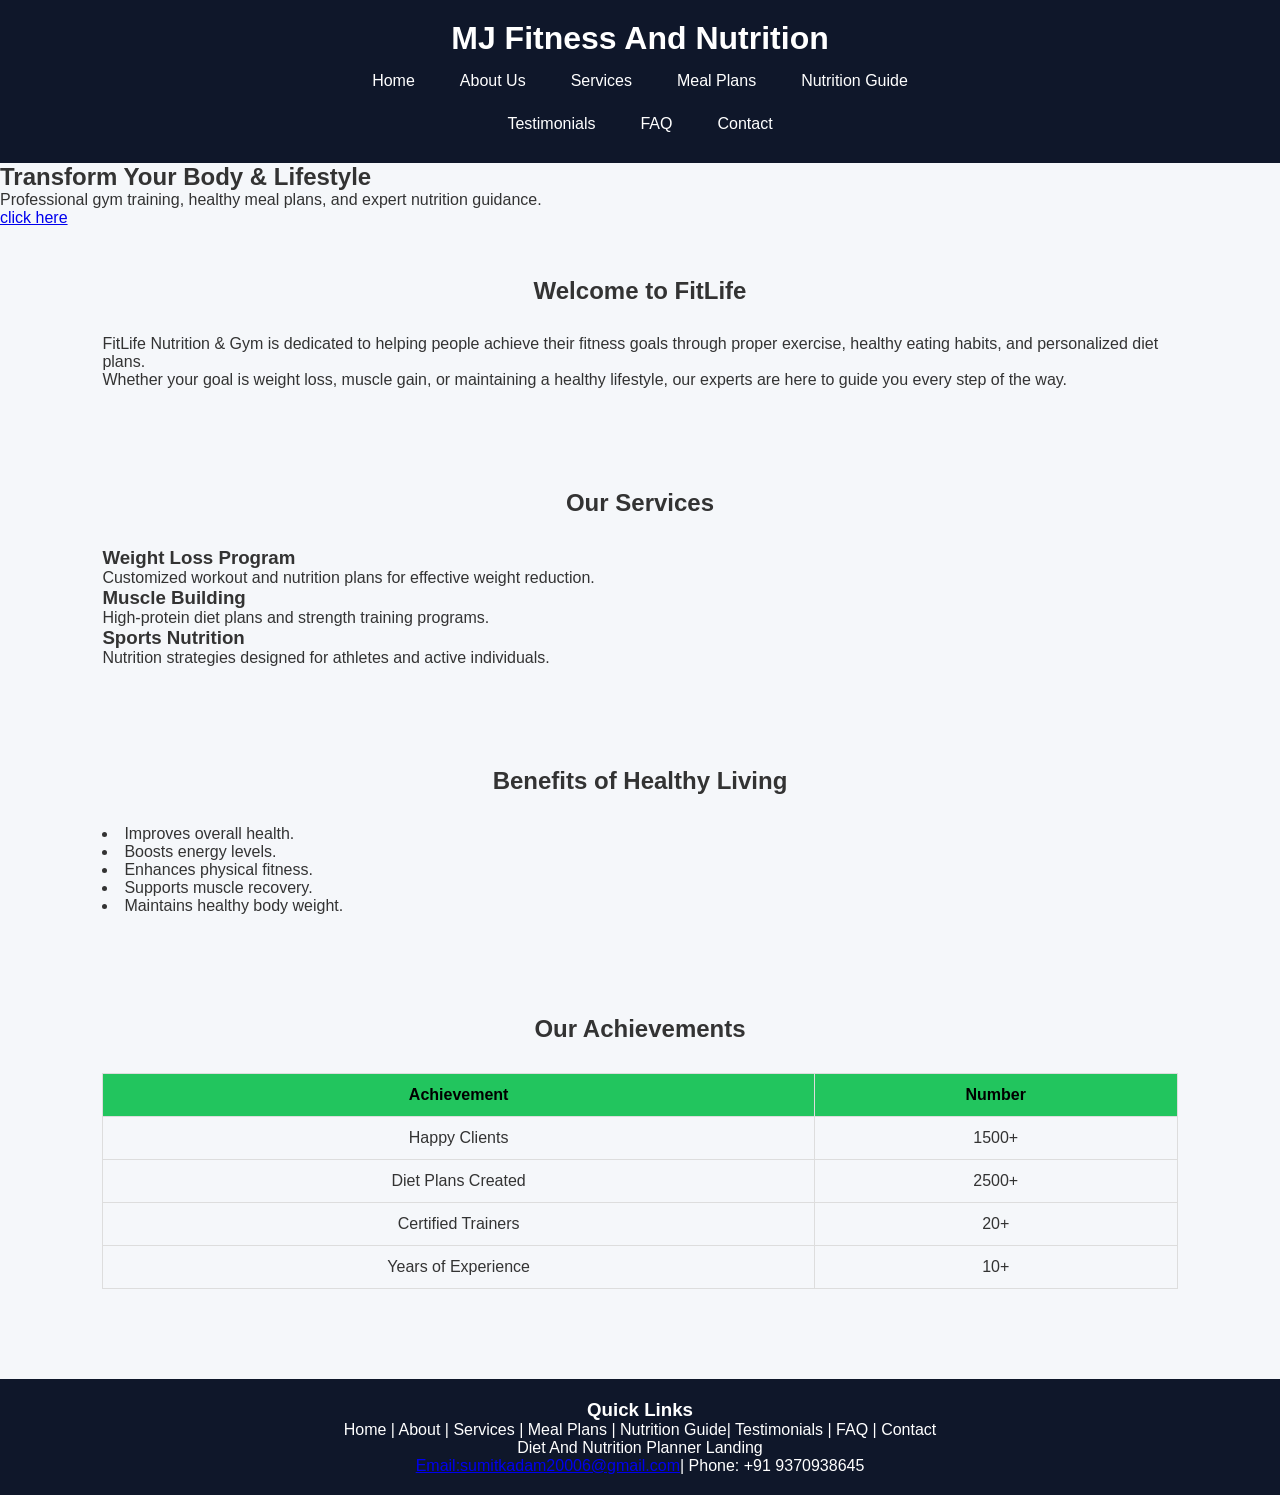
<file: Day 12/home.html>
<!DOCTYPE html>
<html lang="en">
<head>
    <meta charset="UTF-8">
    <meta name="viewport" content="width=device-width, initial-scale=1.0">
    <title>FitLife Nutrition & Gym | Home</title>
    <link rel="stylesheet" href="style.css">
</head>
<body>
    <header>
        <h1>MJ Fitness And Nutrition</h1>

        <nav>
            <ul class="navbar">
                <li><a href="home.html">Home</a></li>
                <li><a href="about.html">About Us</a></li>
                <li><a href="services.html">Services</a></li>
                <li><a href="meal-plan.html">Meal Plans</a></li>
                <li><a href="nutrition.html">Nutrition Guide</a></li>
                <li><a href="testimonials.html">Testimonials</a></li>
                <li><a href="faq.html">FAQ</a></li>
                <li><a href="contact.html">Contact</a></li>
            </ul>
        </nav>
    </header>
    <section class="hero">
        <div class="hero-content">
            <h2>Transform Your Body & Lifestyle</h2>
            <p>
                Professional gym training, healthy meal plans,
                and expert nutrition guidance.
            </p>
            <a href="services.html" class="btn">click here
            </a>
        </div>
    </section>
    <section class="section">
        <h2>Welcome to FitLife</h2>
        <p>
            FitLife Nutrition & Gym is dedicated to helping people
            achieve their fitness goals through proper exercise,
            healthy eating habits, and personalized diet plans.
        </p>
        <p>
            Whether your goal is weight loss, muscle gain, or
            maintaining a healthy lifestyle, our experts are
            here to guide you every step of the way.
        </p>
    </section>
    <section class="section">
        <h2>Our Services</h2>
        <div class="card-container">
            <article class="card">
                <h3>Weight Loss Program</h3>
                <p>
                    Customized workout and nutrition plans
                    for effective weight reduction.
                </p>
            </article>
            <article class="card">
                <h3>Muscle Building</h3>
                <p>
                    High-protein diet plans and strength
                    training programs.
                </p>
            </article>
            <article class="card">
                <h3>Sports Nutrition</h3>
                <p>
                    Nutrition strategies designed for
                    athletes and active individuals.
                </p>
            </article>
        </div>
    </section>
    <section class="section">
        <h2>Benefits of Healthy Living</h2
        <ul>
            <li>Improves overall health.</li>
            <li>Boosts energy levels.</li>
            <li>Enhances physical fitness.</li>
            <li>Supports muscle recovery.</li>
            <li>Maintains healthy body weight.</li>
        </ul>
    </section>
    <section class="section">
        <h2>Our Achievements</h2>
        <table>
            <tr>
                <th>Achievement</th>
                <th>Number</th>
            </tr>
            <tr>
                <td>Happy Clients</td>
                <td>1500+</td>
            </tr>
            <tr>
                <td>Diet Plans Created</td>
                <td>2500+</td>
            </tr>
            <tr>
                <td>Certified Trainers</td>
                <td>20+</td>
            </tr>
            <tr>
                <td>Years of Experience</td>
                <td>10+</td>
            </tr>
        </table>
    </section>
        <footer>
        <h3>Quick Links</h3>
        <p>
            Home | About | Services | Meal Plans |
            Nutrition Guide| Testimonials |
            FAQ | Contact
        </p>Diet And Nutrition Planner Landing</p>
        <p><a href="https://github.com/sumitkadam20006">Email:sumitkadam20006@gmail.com</a>| Phone: +91 9370938645</p>
    </footer>
</body>
</html>
</file>
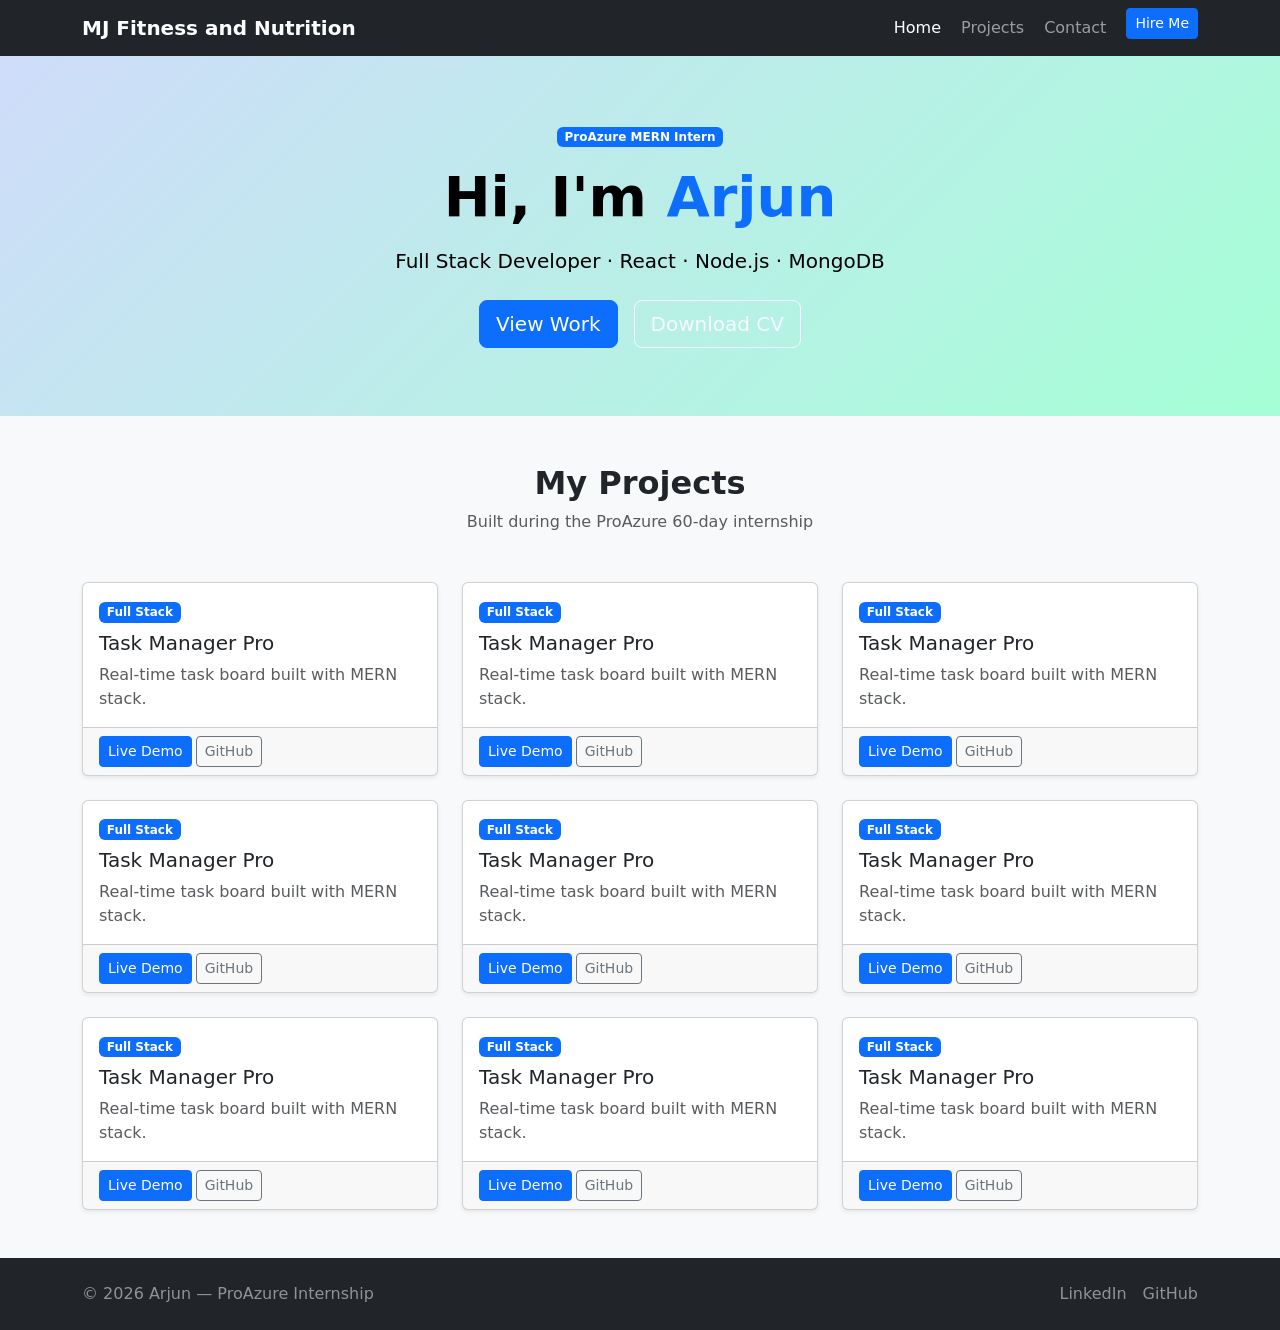
<file: day11/bootstrap.html>
<!DOCTYPE html>
<html lang="en">
<head>
  <meta charset="UTF-8">
  <meta name="viewport" content="width=device-width, initial-scale=1.0">
  <title>My Portfolio — ProAzure Intern</title>
  <link rel="stylesheet"
        href="https://cdn.jsdelivr.net/npm/bootstrap@5.3.3/dist/css/bootstrap.min.css">
  <!-- Optional: your custom overrides AFTER Bootstrap -->
  <style>
    .hero-section { min-height: 40vh; background: linear-gradient(135deg, #cfdcfa, #A5FFD6); }
    .card          { transition: transform .25s ease, box-shadow .25s ease; }
    .card:hover    { transform: translateY(-5px); box-shadow: 0 12px 32px rgba(244, 125, 125, 0.962); }
  </style>
</head>
<body>

<!-- ══ NAVBAR ══ -->
<nav class="navbar navbar-expand-lg bg-dark navbar-dark sticky-top">
  <div class="container">
    <a class="navbar-brand fw-bold" href="#">MJ Fitness and Nutrition </a>
    <button class="navbar-toggler" type="button"
            data-bs-toggle="collapse" data-bs-target="#navLinks">
      <span class="navbar-toggler-icon"></span>
    </button>
    <div class="collapse navbar-collapse" id="navLinks">
      <ul class="navbar-nav ms-auto gap-1">
        <li class="nav-item"><a class="nav-link active" href="#home">Home</a></li>
        <li class="nav-item"><a class="nav-link" href="#projects">Projects</a></li>
        <li class="nav-item"><a class="nav-link" href="#contact">Contact</a></li>
        <li class="nav-item">
          <a class="btn btn-primary btn-sm ms-2" href="#contact">Hire Me</a>
        </li>
      </ul>
    </div>
  </div>
</nav>

<!-- ══ HERO SECTION ══ -->
<section class="hero-section d-flex align-items-center text-black" id="home">
  <div class="container text-center">
    <span class="badge bg-primary mb-3">ProAzure MERN Intern</span>
    <h1 class="display-4 fw-bold mb-3">Hi, I'm <span class="text-primary">Arjun</span></h1>
    <p class="lead mb-4 text-perple-50">Full Stack Developer · React · Node.js · MongoDB</p>
    <div class="d-flex gap-3 justify-content-center">
      <a href="#projects" class="btn btn-primary btn-lg">View Work</a>
      <a href="#" class="btn btn-outline-light btn-lg">Download CV</a>
    </div>
  </div>
</section>

<!-- ══ PROJECTS SECTION ══ -->
<section class="py-5 bg-light" id="projects">
  <div class="container">
    <h2 class="text-center fw-bold mb-2">My Projects</h2>
    <p class="text-center text-muted mb-5">Built during the ProAzure 60-day internship</p>
    <div class="row row-cols-1 row-cols-md-3 g-4">
      <div class="col">
        <div class="card h-100 shadow-sm">
          <div class="card-body">
            <span class="badge bg-primary mb-2">Full Stack</span>
            <h5 class="card-title">Task Manager Pro</h5>
            <p class="card-text text-muted">Real-time task board built with MERN stack.</p>
          </div>
          <div class="card-footer d-flex gap-1">
            <a href="#" class="btn btn-sm btn-primary">Live Demo</a>
            <a href="#" class="btn btn-sm btn-outline-secondary">GitHub</a>
          </div>
        </div>
      </div>

       <div class="col">
        <div class="card h-100 shadow-sm">
          <div class="card-body">
            <span class="badge bg-primary mb-2">Full Stack</span>
            <h5 class="card-title">Task Manager Pro</h5>
            <p class="card-text text-muted">Real-time task board built with MERN stack.</p>
          </div>
          <div class="card-footer d-flex gap-1">
            <a href="#" class="btn btn-sm btn-primary">Live Demo</a>
            <a href="#" class="btn btn-sm btn-outline-secondary">GitHub</a>
          </div>
        </div>
      </div>

       <div class="col">
        <div class="card h-100 shadow-sm">
          <div class="card-body">
            <span class="badge bg-primary mb-2">Full Stack</span>
            <h5 class="card-title">Task Manager Pro</h5>
            <p class="card-text text-muted">Real-time task board built with MERN stack.</p>
          </div>
          <div class="card-footer d-flex gap-1">
            <a href="#" class="btn btn-sm btn-primary">Live Demo</a>
            <a href="#" class="btn btn-sm btn-outline-secondary">GitHub</a>
          </div>
        </div>
      </div>

       <div class="col">
        <div class="card h-100 shadow-sm">
          <div class="card-body">
            <span class="badge bg-primary mb-2">Full Stack</span>
            <h5 class="card-title">Task Manager Pro</h5>
            <p class="card-text text-muted">Real-time task board built with MERN stack.</p>
          </div>
          <div class="card-footer d-flex gap-1">
            <a href="#" class="btn btn-sm btn-primary">Live Demo</a>
            <a href="#" class="btn btn-sm btn-outline-secondary">GitHub</a>
          </div>
        </div>
      </div>

       <div class="col">
        <div class="card h-100 shadow-sm">
          <div class="card-body">
            <span class="badge bg-primary mb-2">Full Stack</span>
            <h5 class="card-title">Task Manager Pro</h5>
            <p class="card-text text-muted">Real-time task board built with MERN stack.</p>
          </div>
          <div class="card-footer d-flex gap-1">
            <a href="#" class="btn btn-sm btn-primary">Live Demo</a>
            <a href="#" class="btn btn-sm btn-outline-secondary">GitHub</a>
          </div>
        </div>
      </div>

       <div class="col">
        <div class="card h-100 shadow-sm">
          <div class="card-body">
            <span class="badge bg-primary mb-2">Full Stack</span>
            <h5 class="card-title">Task Manager Pro</h5>
            <p class="card-text text-muted">Real-time task board built with MERN stack.</p>
          </div>
          <div class="card-footer d-flex gap-1">
            <a href="#" class="btn btn-sm btn-primary">Live Demo</a>
            <a href="#" class="btn btn-sm btn-outline-secondary">GitHub</a>
          </div>
        </div>
      </div>

       <div class="col">
        <div class="card h-100 shadow-sm">
          <div class="card-body">
            <span class="badge bg-primary mb-2">Full Stack</span>
            <h5 class="card-title">Task Manager Pro</h5>
            <p class="card-text text-muted">Real-time task board built with MERN stack.</p>
          </div>
          <div class="card-footer d-flex gap-1">
            <a href="#" class="btn btn-sm btn-primary">Live Demo</a>
            <a href="#" class="btn btn-sm btn-outline-secondary">GitHub</a>
          </div>
        </div>
      </div>

       <div class="col">
        <div class="card h-100 shadow-sm">
          <div class="card-body">
            <span class="badge bg-primary mb-2">Full Stack</span>
            <h5 class="card-title">Task Manager Pro</h5>
            <p class="card-text text-muted">Real-time task board built with MERN stack.</p>
          </div>
          <div class="card-footer d-flex gap-1">
            <a href="#" class="btn btn-sm btn-primary">Live Demo</a>
            <a href="#" class="btn btn-sm btn-outline-secondary">GitHub</a>
          </div>
        </div>
      </div>

       <div class="col">
        <div class="card h-100 shadow-sm">
          <div class="card-body">
            <span class="badge bg-primary mb-2">Full Stack</span>
            <h5 class="card-title">Task Manager Pro</h5>
            <p class="card-text text-muted">Real-time task board built with MERN stack.</p>
          </div>
          <div class="card-footer d-flex gap-1">
            <a href="#" class="btn btn-sm btn-primary">Live Demo</a>
            <a href="#" class="btn btn-sm btn-outline-secondary">GitHub</a>
          </div>
        </div>
      </div>
      <!-- Repeat .col for more project cards -->
    </div>
  </div>
</section>


<!-- ══ FOOTER ══ -->
<footer class="bg-dark text-white py-4">
  <div class="container d-flex justify-content-between align-items-center flex-wrap gap-3">
    <span class="text-white-50">&copy; 2026 Arjun — ProAzure Internship</span>
    <div class="d-flex gap-3">
      <a href="#" class="text-white-50 text-decoration-none">LinkedIn</a>
      <a href="#" class="text-white-50 text-decoration-none">GitHub</a>
    </div>
  </div>
</footer>

<script src="https://cdn.jsdelivr.net/npm/bootstrap@5.3.3/dist/js/bootstrap.bundle.min.js"></script>
</body>
</html>
</file>
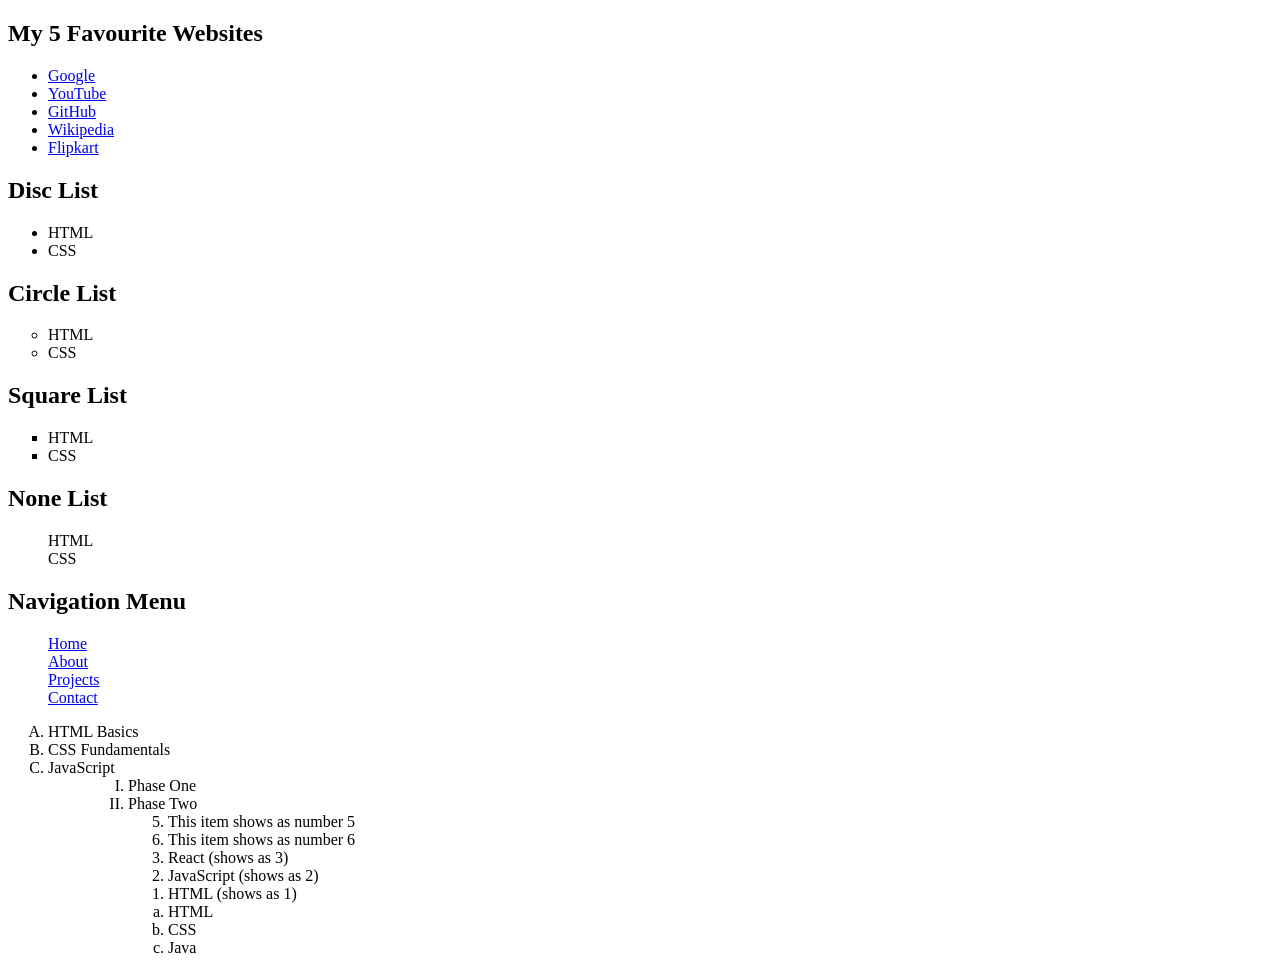
<file: Day3/3.html>
<!DOCTYPE html>
<html>
<head>
    <title>Lists Example</title>
</head>
<body>
    <h2>My 5 Favourite Websites</h2>
    <ul>
        <li><a href="https://www.google.com" target="_blank" rel="noopener noreferrer">Google</a></li>
        <li><a href="https://www.youtube.com" target="_blank" rel="noopener noreferrer">YouTube</a></li>
        <li><a href="https://www.github.com" target="_blank" rel="noopener noreferrer">GitHub</a></li>
        <li><a href="https://www.wikipedia.org" target="_blank" rel="noopener noreferrer">Wikipedia</a></li>
        <li><a href="https://www.flipkart.com" target="_blank" rel="noopener noreferrer">Flipkart</a></li>
    </ul>
    <h2>Disc List</h2>
    <ul type="disc">
        <li>HTML</li>
        <li>CSS</li>
    </ul>
    <h2>Circle List</h2>
    <ul type="circle">
        <li>HTML</li>
        <li>CSS</li>
    </ul>
    <h2>Square List</h2>
    <ul type="square">
        <li>HTML</li>
        <li>CSS</li>
    </ul>
    <h2>None List</h2>
    <ul type="none">
        <li>HTML</li>
        <li>CSS</li>
    </ul>
    <h2>Navigation Menu</h2>
    <ul type="none">
        <li><a href="#">Home</a></li>
        <li><a href="#">About</a></li>
        <li><a href="#">Projects</a></li>
        <li><a href="#">Contact</a></li>
    </ul>
</body>
</html>



<ol type="A">
    <li>HTML Basics</li>
    <li>CSS Fundamentals</li>
    <li>JavaScript</li>
<ol>
<ol type="I">
    <li>Phase One</li>
    <li>Phase Two</li>
<body>
<ol start="5">
<li>This item shows as number 5</li>
<li>This item shows as number 6</li>
</ol>
<ol reversed>
    <li>React (shows as 3)</li>
    <li>JavaScript (shows as 2)</li>
    <LI>HTML (shows as 1)</li>
</ol>
<ol type="a">
    <li>HTML</li>
    <li>CSS</li>
    <li>Java</li>
</ol>
</body>
</html>
</file>
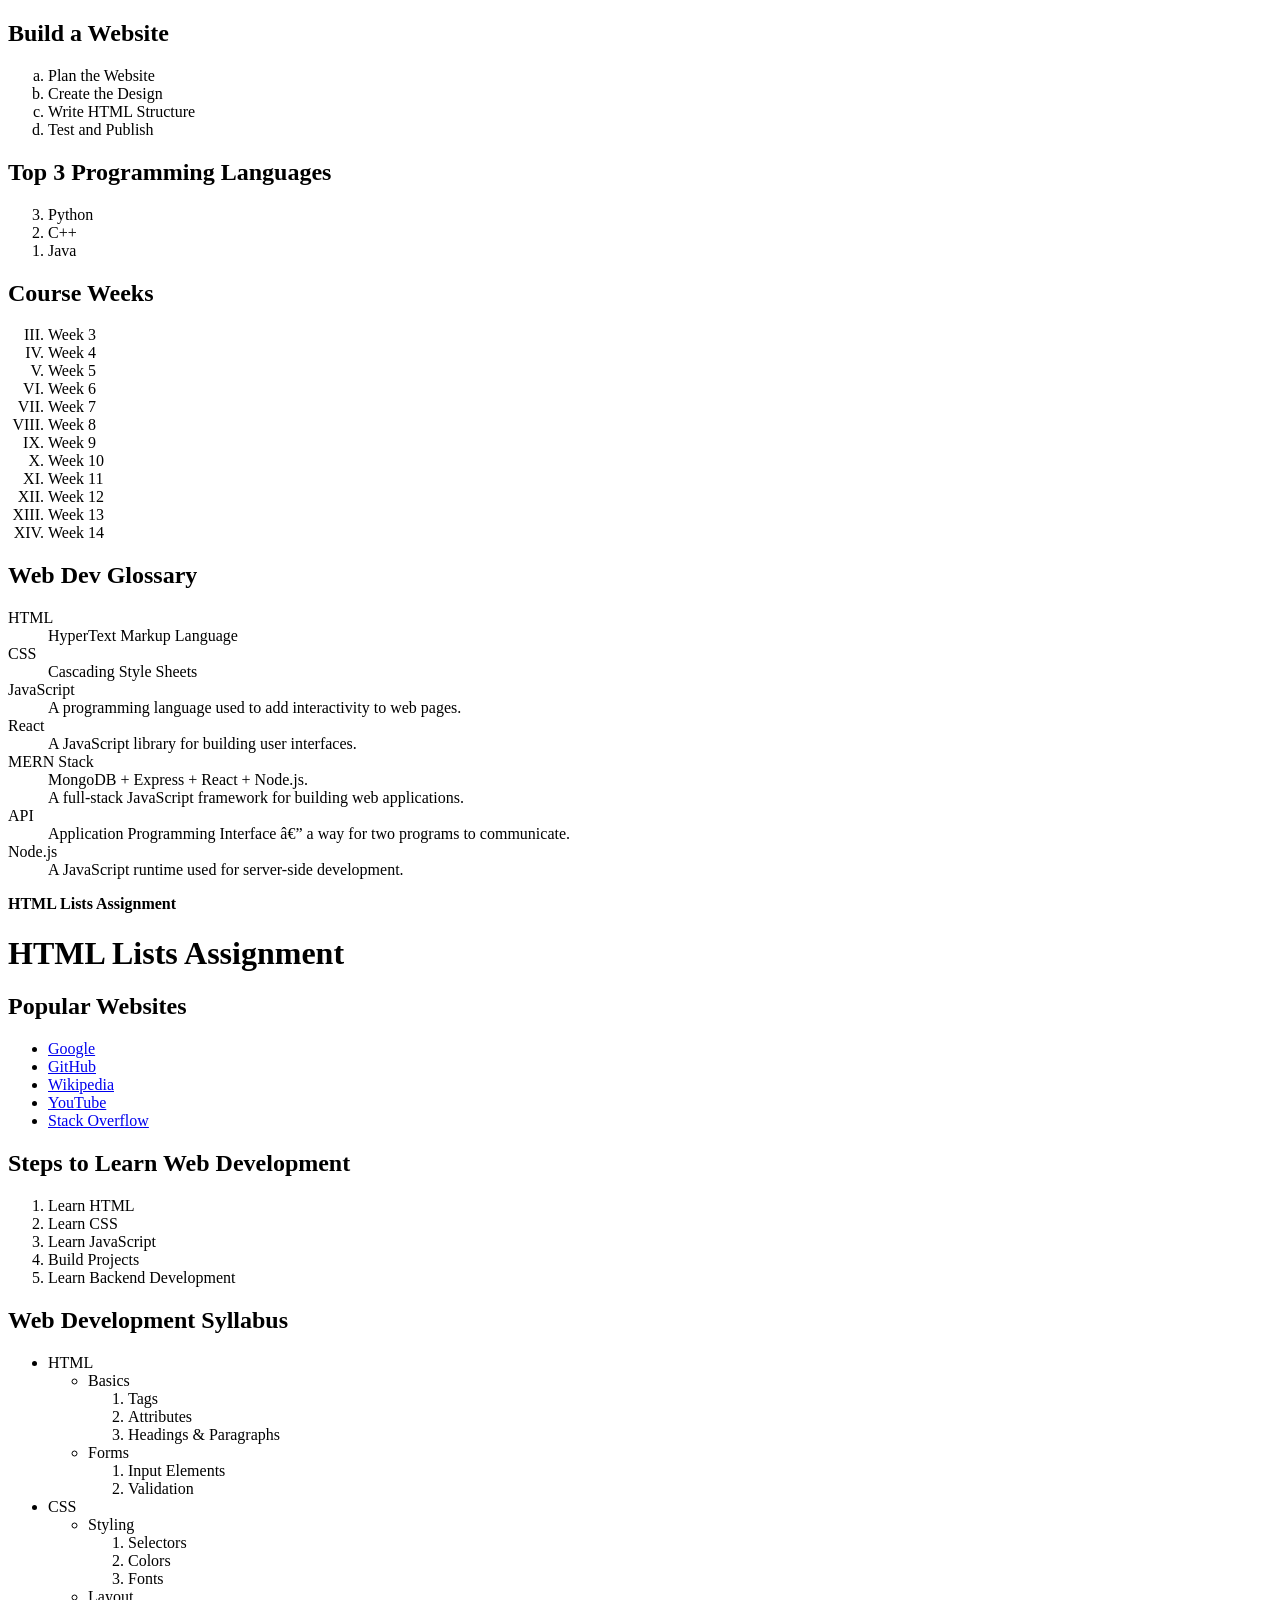
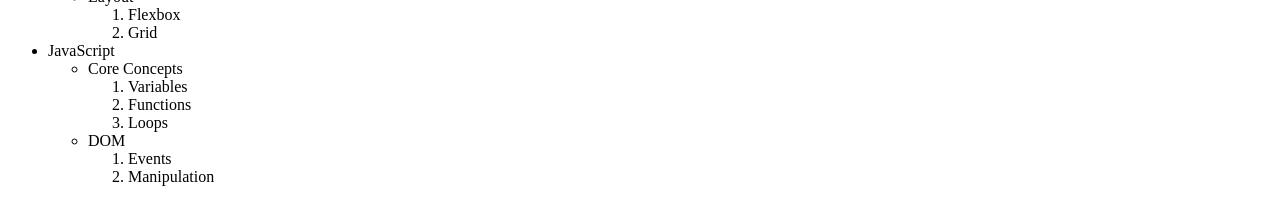
<file: Day3/4.html>
<!DOCTYPE html>
<html>
<head>
    <title>Lists Task</title>
</head>
<body>
    <h2> Build a Website</h2>
    <ol type="a">
        <li>Plan the Website</li>
        <li>Create the Design</li>
        <li>Write HTML Structure</li>
        <li>Test and Publish</li>
    </ol>

    <h2>Top 3 Programming Languages</h2>
    <ol reversed>
        <li>Python</li>
        <li>C++</li>
        <li>Java</li>
    </ol>

    <h2>Course Weeks</h2>
    <ol type="I" start="3">
        <li>Week 3</li>
        <li>Week 4</li>
        <li>Week 5</li>
        <li>Week 6</li>
        <li>Week 7</li>
        <li>Week 8</li>
        <li>Week 9</li>
        <li>Week 10</li>
        <li>Week 11</li>
        <li>Week 12</li>
        <li>Week 13</li>
        <li>Week 14</li>
    </ol>
</body>
</html>

<!DOCTYPE html>
<html>
<head>
<h2>Web Dev Glossary</h2>
<dl>
    <dt>HTML</dt>
    <dd>HyperText Markup Language</dd>
    <dt>CSS</dt>
    <dd>Cascading Style Sheets</dd>
    <dt>JavaScript</dt>
    <dd>A programming language used to add interactivity to web pages.</dd>
    <dt>React</dt>
    <dd>A JavaScript library for building user interfaces.</dd>
    <dt>MERN Stack</dt>
    <dd>MongoDB + Express + React + Node.js.</dd>
    <dd>A full-stack JavaScript framework for building web applications.</dd>
    <dt>API</dt>
    <dd>Application Programming Interface — a way for two programs to communicate.</dd>
    <dt>Node.js</dt>
    <dd>A JavaScript runtime used for server-side development.</dd>
</dl>
</body>
</html>

<!DOCTYPE html>
<html lang="en">
<head>
    <meta charset="UTF-8">
    <strong>HTML Lists Assignment</strong>
</head>
<body>

    <h1>HTML Lists Assignment</h1>

    <h2>Popular Websites</h2>
    <ul>
        <li>
            <a href="https://www.google.com"
               target="_blank"
               rel="noopener noreferrer">Google</a>
        </li>
        <li>
            <a href="https://www.github.com"
               target="_blank"
               rel="noopener noreferrer">GitHub</a>
        </li>
        <li>
            <a href="https://www.wikipedia.org"
               target="_blank"
               rel="noopener noreferrer">Wikipedia</a>
        </li>
        <li>
            <a href="https://www.youtube.com"
               target="_blank"
               rel="noopener noreferrer">YouTube</a>
        </li>
        <li>
            <a href="https://www.stackoverflow.com"
               target="_blank"
               rel="noopener noreferrer">Stack Overflow</a>
        </li>
    </ul>
    <h2>Steps to Learn Web Development</h2>
    <ol type="1">
        <li>Learn HTML</li>
        <li>Learn CSS</li>
        <li>Learn JavaScript</li>
        <li>Build Projects</li>
        <li>Learn Backend Development</li>
    </ol>
    <h2>Web Development Syllabus</h2>
    <ul>
        <li>HTML
            <ul>
                <li>Basics
                    <ol>
                        <li>Tags</li>
                        <li>Attributes</li>
                        <li>Headings & Paragraphs</li>
                    </ol>
                </li>
                <li>Forms
                    <ol>
                        <li>Input Elements</li>
                        <li>Validation</li>
                    </ol>
                </li>
            </ul>
        </li>

        <li>CSS
            <ul>
                <li>Styling
                    <ol>
                        <li>Selectors</li>
                        <li>Colors</li>
                        <li>Fonts</li>
                    </ol>
                </li>
                <li>Layout
                    <ol>
                        <li>Flexbox</li>
                        <li>Grid</li>
                    </ol>
                </li>
            </ul>
        </li>

        <li>JavaScript
            <ul>
                <li>Core Concepts
                    <ol>
                        <li>Variables</li>
                        <li>Functions</li>
                        <li>Loops</li>
                    </ol>
                </li>
                <li>DOM
                    <ol>
                        <li>Events</li>
                        <li>Manipulation</li>
                    </ol>
                </li>
            </ul>
        </li>
    </ul>

   
<!DOCTYPE html>
<html>
<head>
    <title>Web Development Terms</title>
</head>
<body>
</file>
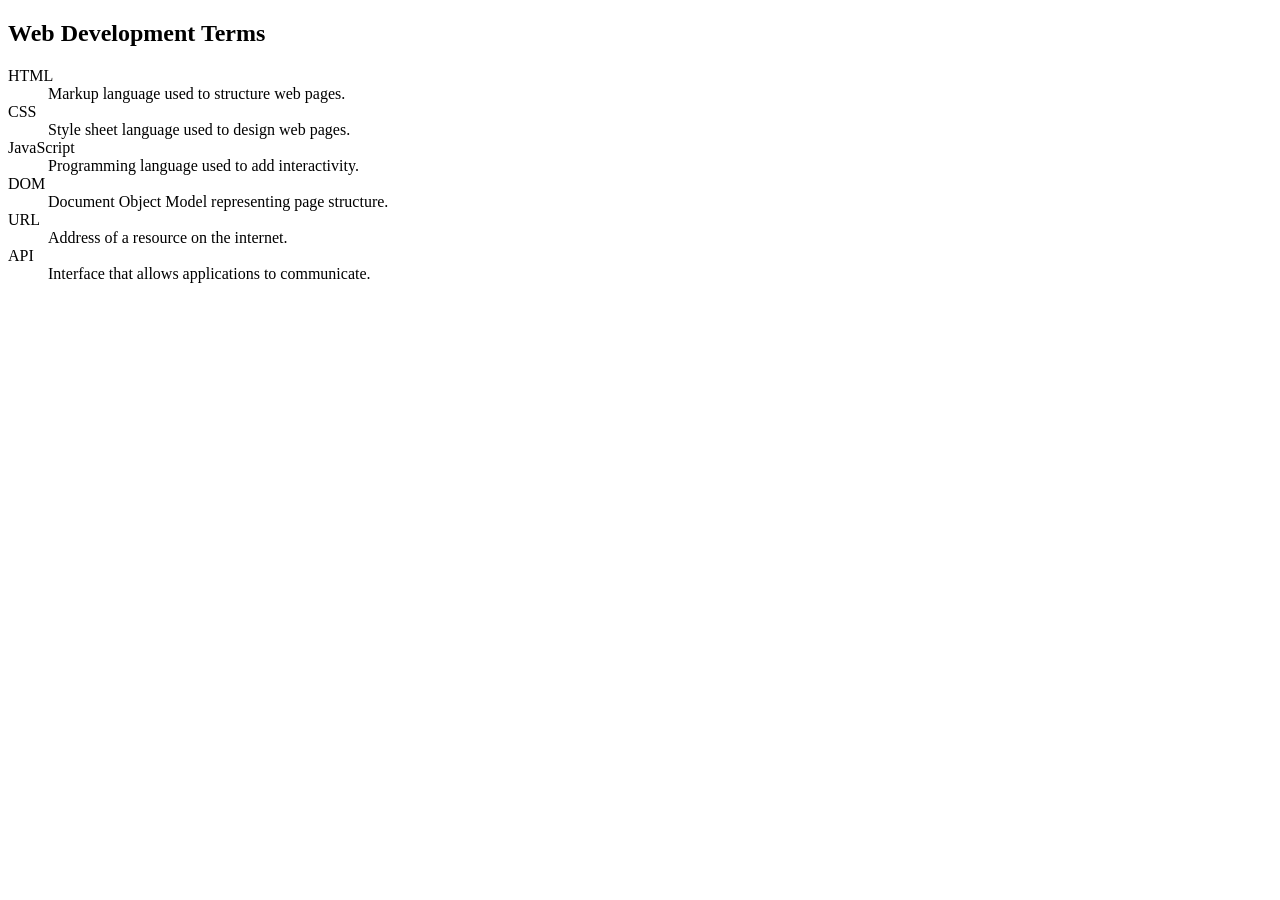
<file: Day3/5.html>
<!DOCTYPE html>
<html>
<head>
    <h2>Web Development Terms</h2>

<dl>
    <dt>HTML</dt>
    <dd>Markup language used to structure web pages.</dd>

    <dt>CSS</dt>
    <dd>Style sheet language used to design web pages.</dd>

    <dt>JavaScript</dt>
    <dd>Programming language used to add interactivity.</dd>

    <dt>DOM</dt>
    <dd>Document Object Model representing page structure.</dd>

    <dt>URL</dt>
    <dd>Address of a resource on the internet.</dd>

    <dt>API</dt>
    <dd>Interface that allows applications to communicate.</dd>
</dl>

</body>
</html>
</file>
<file: Day 12/style.css>
*{
    margin:0;
    padding:0;
    box-sizing:border-box;
    font-family:Arial, sans-serif;
}

body{
    background:#f5f7fa;
    color:#333;
}

header{
    background:#0f172a;
    color:white;
    padding:20px;
}

header h1{
    text-align:center;
    margin-bottom:15px;
}

.navbar{
    list-style:none;
    display:flex;
    justify-content:center;
    flex-wrap:wrap;
    gap:15px;
}

.navbar a{
    color:white;
    text-decoration:none;
    padding:10px 15px;
}

.navbar a:hover{
    background:#22c55e;
    border-radius:5px;
}

.banner{
    height:300px;
    background:url("../images/services-banner.jpg") center/cover;
    display:flex;
    flex-direction:column;
    justify-content:center;
    align-items:center;
    text-align:center;
    color:white;
    background-color:#334155;
}

.section{
    padding:50px 8%;
}

.section h2{
    text-align:center;
    margin-bottom:30px;
}

.services-container{
    display:flex;
    flex-wrap:wrap;
    gap:20px;
    justify-content:center;
}

.service-card{
    width:300px;
    background:white;
    padding:20px;
    border-radius:10px;
    box-shadow:0 3px 10px rgba(0,0,0,0.15);
    transition:0.3s;
}

.service-card:hover{
    transform:translateY(-8px);
}

.service-card h3{
    color:#22c55e;
    margin-bottom:10px;
}

table{
    width:100%;
    border-collapse:collapse;
}

table th,
table td{
    border:1px solid #ddd;
    padding:12px;
    text-align:center;
}

table th{
    background:#22c55e;
    color:rgb(0, 0, 0);
}

ul{
    max-width:600px;
    margin:auto;
}

ul li{
    margin-bottom:10px;
}

footer{
    background:#0f172a;
    color:white;
    text-align:center;
    padding:20px;
    margin-top:40px;
}
</file>
